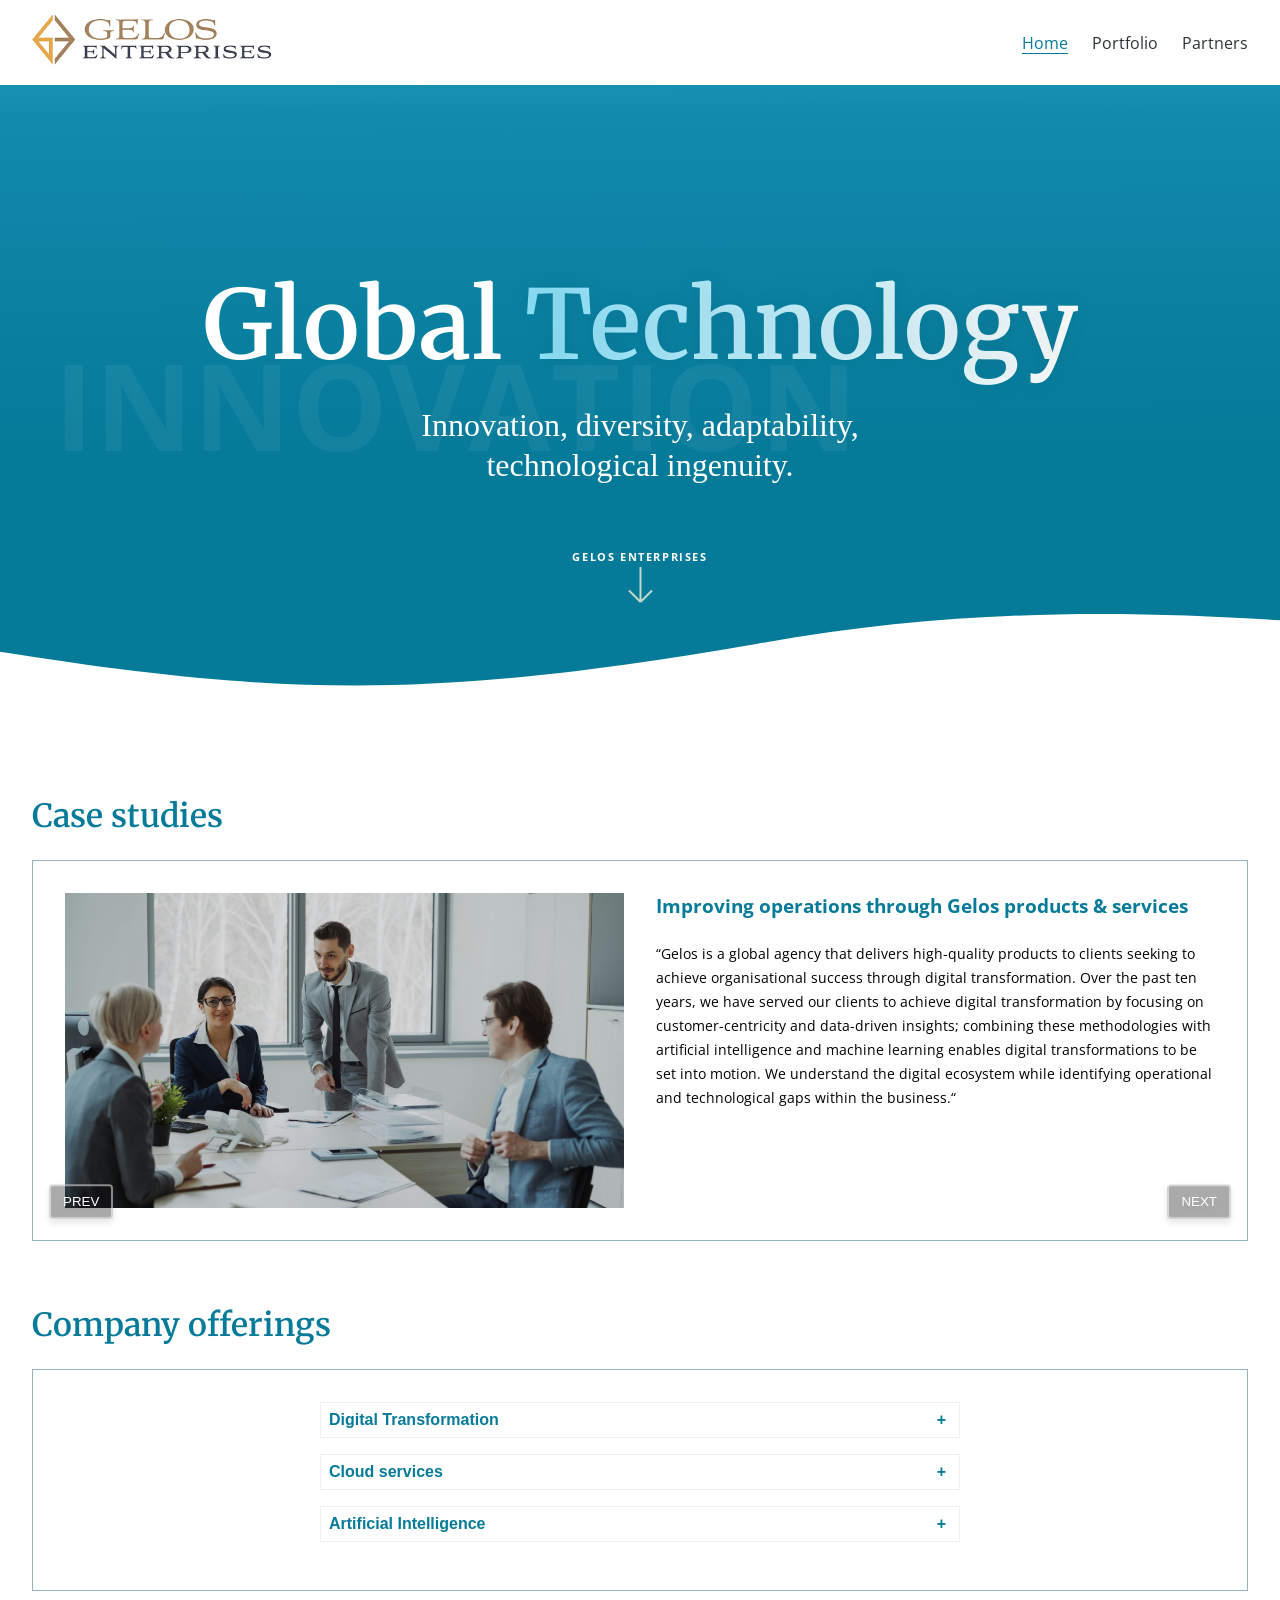
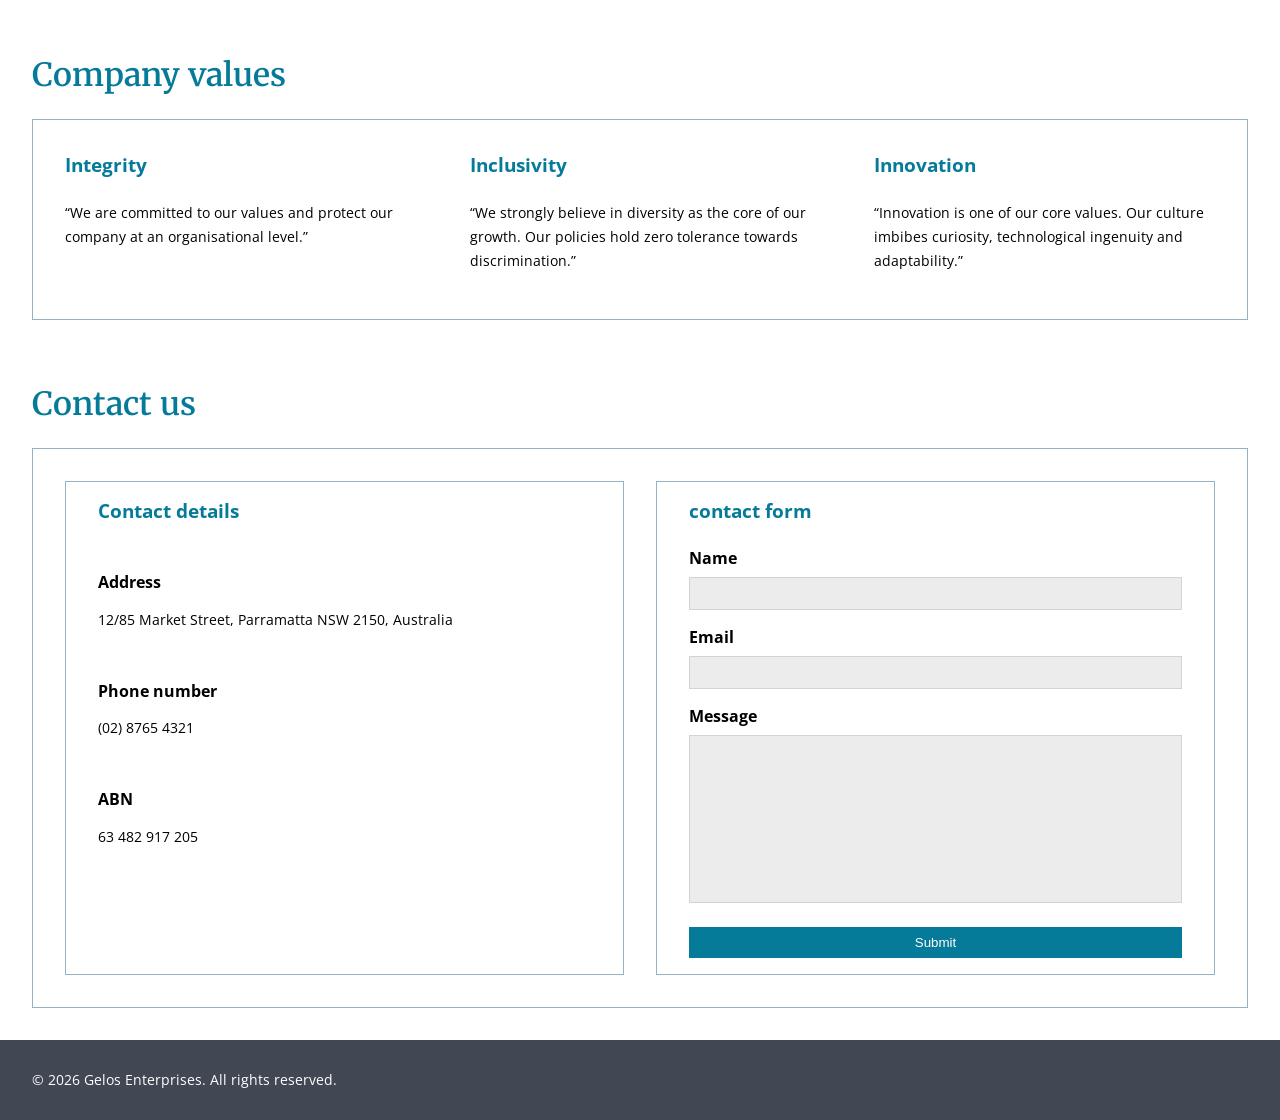
<file: index.html>
<!doctype html>
<html lang="en">
  <head>
    <meta charset="UTF-8" />
    <link rel="stylesheet" href="css/styles.css" />
    <!-- Required Core stylesheet -->
    <link rel="stylesheet" href="css/glide.core.min.css" />
    <!-- Optional Theme stylesheet -->
    <link rel="stylesheet" href="css/glide.theme.min.css" />

    <link rel="stylesheet" href="css/accordion.min.css" />

    <script src="scripts/glide.min.js" defer></script>
    <script src="scripts/accordion.min.js" defer></script>
    <script src="scripts/script.js" defer></script>
    <script src="scripts/hamburger.js" defer></script>
    <meta name="viewport" content="width=device-width, initial-scale=1.0" />
    <title>Gelos</title>
  </head>
  <body>
    <header>
      <nav class="navbar">
        <div class="logo-container">
        <a href="index.html"><img src="images/gelos-logo.png" width="300px" alt="" /></a>
      </div>
        <ul class="nav-menu">
          <li class="nav-item">
            <a href="index.html" class="nav-link current-page">Home</a>
          </li>
           <li class="nav-item">
            <a href="portfolio.html" class="nav-link">Portfolio</a>
          </li>
           <li class="nav-item">
            <a href="partners.html" class="nav-link">Partners</a>
          </li>
        </ul>
        <div class="hamburger">
          <span class="bar"></span>
          <span class="bar"></span>
          <span class="bar"></span>
        </div>
      </nav>
    </header>
    <section id="hero" class="hero">
		<div class="background hero__background">
			<div class="background__text">
				<span>Innovation</span>
			</div>
			<svg class="background__wave" width="100%" height="150px" fill="none"><path fill="white" d="M0 41.7224C312.861 46.445 583.1 57.1594 870.8 9.39277C1158.5 -38.3739 1192.54 116.19 1530.27 25.6581C1868 -64.8739 2160.19 138.624 2560 41.7225V187.724L0 187.723V41.7224Z"><animate repeatCount="indefinite" fill="freeze" attributeName="d" dur="20s" values="M0 25.9086C277 84.5821 433 65.736 720 25.9086C934.818 -3.9019 1214.06 -5.23669 1442 8.06597C2079 45.2421 2208 63.5007 2560 25.9088V171.91L0 171.91V25.9086Z; M0 86.3149C316 86.315 444 159.155 884 51.1554C1324 -56.8446 1320.29 34.1214 1538 70.4063C1814 116.407 2156 188.408 2560 86.315V232.317L0 232.316V86.3149Z; M0 53.6584C158 11.0001 213 0 363 0C513 0 855.555 115.001 1154 115.001C1440 115.001 1626 -38.0004 2560 53.6585V199.66L0 199.66V53.6584Z; M0 25.9086C277 84.5821 433 65.736 720 25.9086C934.818 -3.9019 1214.06 -5.23669 1442 8.06597C2079 45.2421 2208 63.5007 2560 25.9088V171.91L0 171.91V25.9086Z"></animate></path></svg>
		</div>
		<div class="hero__content">
			<h1 class="hero__title">
				Global <span>Technology</span>
			</h1>
			<p class="hero__subtitle">
				Innovation, diversity, adaptability, technological ingenuity.
			</p>
			<div class="hero__scroll">
				<span>Gelos Enterprises</span>
				<svg width="25" height="37" viewBox="0 0 25 37" fill="none" xmlns="http://www.w3.org/2000/svg">
					<path d="M12.5 0V35M12.5 35L1 23.5M12.5 35L24 23.5" stroke="#C1D9CB" stroke-width="2"/>
				</svg>
			</div>
		</div>
    <main>
      <section class="case-studies gelos-section">
        <h2>Case studies</h2>
        <div class="glide">
          <div class="glide__track" data-glide-el="track">
            <ul class="glide__slides">
              <li class="glide__slide">
                <div class="slide-image-container">
                  <img src="images/pexels-silverkblack-36733322.jpg" />
                </div>
                <div>
                  <h3>
                    Improving operations through Gelos products & services
                  </h3>
                  <p>
                    “Gelos is a global agency that delivers high-quality
                    products to clients seeking to achieve organisational
                    success through digital transformation. Over the past ten
                    years, we have served our clients to achieve digital
                    transformation by focusing on customer-centricity and
                    data-driven insights; combining these methodologies with
                    artificial intelligence and machine learning enables digital
                    transformations to be set into motion. We understand the
                    digital ecosystem while identifying operational and
                    technological gaps within the business.“
                  </p>
                </div>
              </li>
              <li class="glide__slide">
                <div class="slide-image-container">
                  <img src="images/pexels-gustavo-fring-4872018.jpg" />
                </div>
                <div>
                  <h3>Solving business problems</h3>
                  <p>
                    “At Gelos, we provide cutting-edge technologies, helping our
                    customers improve how they interact with digital solutions
                    and seek new ways to change how they do business. We provide
                    many services that allow you to take advantage of new
                    technology and innovation to help solve your business
                    problems.“
                  </p>
                </div>
              </li>
            </ul>
            <div class="glide__arrows" data-glide-el="controls">
            <button class="glide__arrow glide__arrow--left" data-glide-dir="<">
              prev
            </button>
            <button class="glide__arrow glide__arrow--right" data-glide-dir=">">
              next
            </button>
          </div>
          </div>
        </div>
      </section>
      <section class="company-offerings gelos-section">
        <h2>Company offerings</h2>
        <div class="accordion-border">
          <div class="accordion-container">
            <div class="ac">
              <h2 class="ac-header">
                <button type="button" class="ac-trigger ">
                  Digital Transformation
                </button>
              </h2>
              <div class="ac-panel">
                <p class="ac-text">
                  To help our clients leverage the state-of-art technologies, we provide a tailored approach to enable change in the digital space. Our prior works include developing mobile applications, website applications, and organisation software development, among other digital capabilities. To know more, contact us.
                </p>
              </div>
            </div>
            <div class="ac">
              <h2 class="ac-header">
                <button type="button" class="ac-trigger ">Cloud services</button>
              </h2>
              <div class="ac-panel">
                <p class="ac-text">
                  Our Cloud programs include a range of services from full application development platforms to servers, storage, and virtual desktops. We offer the following:
                  <ol>
                      <li>Software as a service (SaaS)</li>
                      <li>Platform as a service (PaaS)</li>
                      <li>Infrastructure as a service (IaaS)</li>
                  </ol>
                </p>
              </div>
            </div>
            <div class="ac">
              <h2 class="ac-header">
                <button type="button" class="ac-trigger ">
                  Artificial Intelligence
                </button>
              </h2>
              <div class="ac-panel">
                <p class="ac-text">
                  Artificial intelligence services at Gelos can help you drive smart evolution of your workflows, technology and the entire organisation. Our industry experts help you implement a data-first strategy, augment with third-party sources, and operationalise and accelerate AI integration across your enterprise to generate positive business growth.”
                </p>
              </div>
          </div>
          </div>
        </div>
      </section>
      <section class="company-values gelos-section">
        <h2>Company values</h2>
        <div class="company-values-content-container">
          <div>
            <h3>Integrity</h3>
            <p>
              “We are committed to our values and protect our company at an
              organisational level.”
            </p>
          </div>
          <div>
            <h3>Inclusivity</h3>
            <p>
              “We strongly believe in diversity as the core of our growth. Our
              policies hold zero tolerance towards discrimination.”
            </p>
          </div>
          <div>
            <h3>Innovation</h3>
            <p>
              “Innovation is one of our core values. Our culture imbibes
              curiosity, technological ingenuity and adaptability.”
            </p>
          </div>
        </div>
      </section>
      <section class="contact-us gelos-section">
        <h2>Contact us</h2>
        <div class="contact-details-container">
            <div class="address-container">
              <h3>Contact details</h3>
              <h4>Address</h4>
              <p>12/85 Market Street, Parramatta NSW 2150, Australia</p>
              <h4>Phone number</h4>
              <p>(02) 8765 4321</p>
              <h4>ABN</h4>
              <p>63 482 917 205</p>
            </div>
          <div class="contactform-container">
            <h3>contact form</h3>
            <form>
              <div>
                <label for="clientName">Name</label>
                <input type="text" id="clientName" name="clientName" />
              </div>
              <div>
                <label for="clientEmail">Email</label>
                <input type="text" id="clienEmail" name="clientEmail" />
              </div>
              <div>
                <label for="message">Message</label>
                <textarea id="message" name="message" rows="10"></textarea>
              </div>
              <button id="submit" type="submit">Submit</button>
            </form>
          </div>
        </div>
      </section>
    </main>
    <footer>
        <p class="copyright-text"> &copy; <span id="current-year"></span> Gelos Enterprises. All rights reserved.</p>
    </footer>
  </body>
</html>
</file>
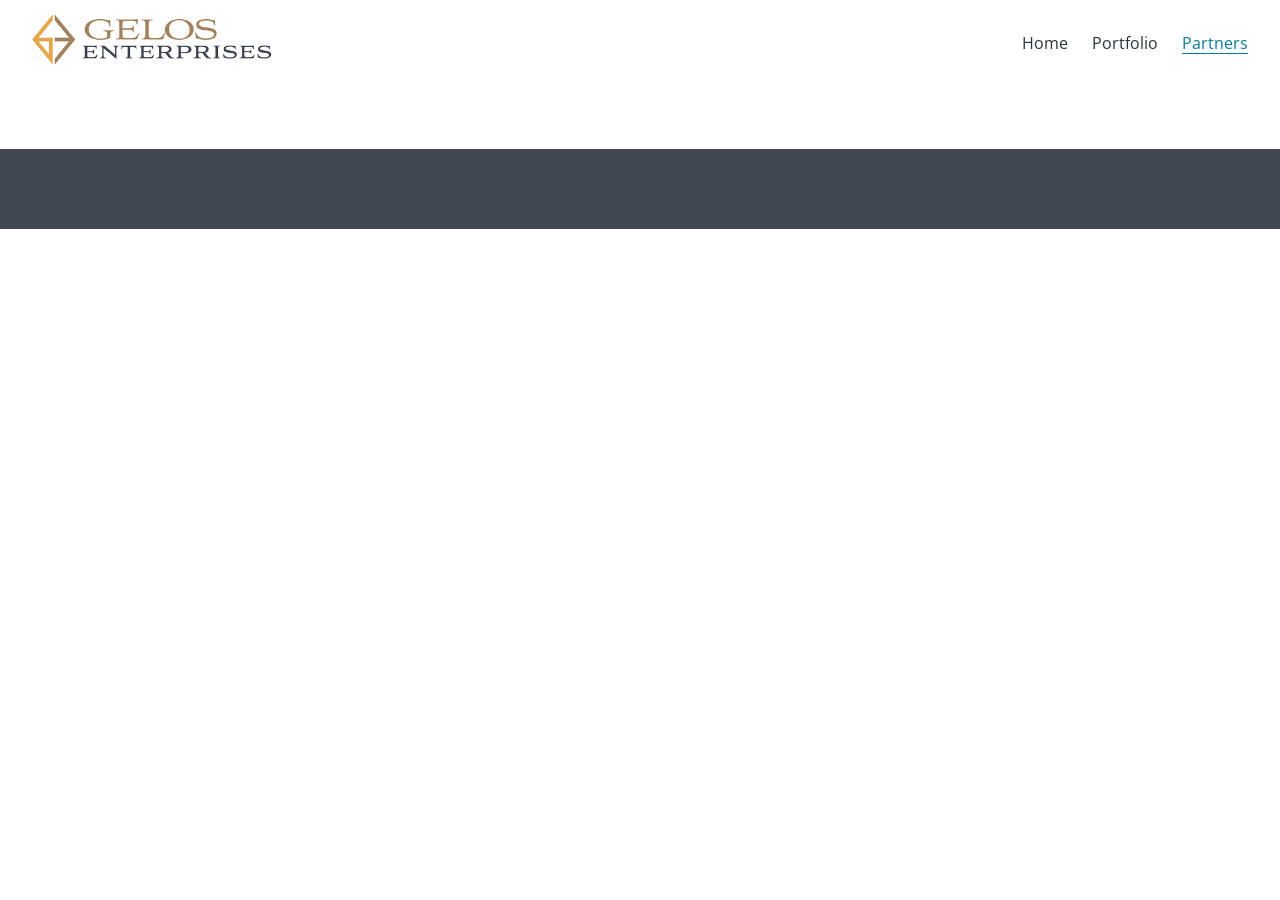
<file: partners.html>
<!doctype html>
<html lang="en">
  <head>
    <meta charset="UTF-8" />
    <link rel="stylesheet" href="css/styles.css" />
    <!-- Required Core stylesheet -->
    <link rel="stylesheet" href="css/glide.core.min.css" />
    <!-- Optional Theme stylesheet -->
    <link rel="stylesheet" href="css/glide.theme.min.css" />

    <link rel="stylesheet" href="css/accordion.min.css" />

    <script src="scripts/glide.min.js" defer></script>
    <script src="scripts/accordion.min.js" defer></script>
    <script src="scripts/script.js" defer></script>
    <script src="scripts/hamburger.js" defer></script>
    <meta name="viewport" content="width=device-width, initial-scale=1.0" />
    <title>Gelos partners</title>
  </head>
  <body>
    <header>
      <nav class="navbar">
        <div class="logo-container">
          <a href="index.html"
            ><img src="images/gelos-logo.png" width="300px" alt=""
          /></a>
        </div>
        <ul class="nav-menu">
          <li class="nav-item">
            <a href="index.html" class="nav-link">Home</a>
          </li>
          <li class="nav-item">
            <a href="portfolio.html" class="nav-link">Portfolio</a>
          </li>
          <li class="nav-item">
            <a href="partners.html" class="nav-link current-page">Partners</a>
          </li>
        </ul>
        <div class="hamburger">
          <span class="bar"></span>
          <span class="bar"></span>
          <span class="bar"></span>
        </div>
      </nav>
    </header>
    <main>
      <section class="gelos-section"></section>
    </main>
    <footer></footer>
  </body>
</html>
</file>
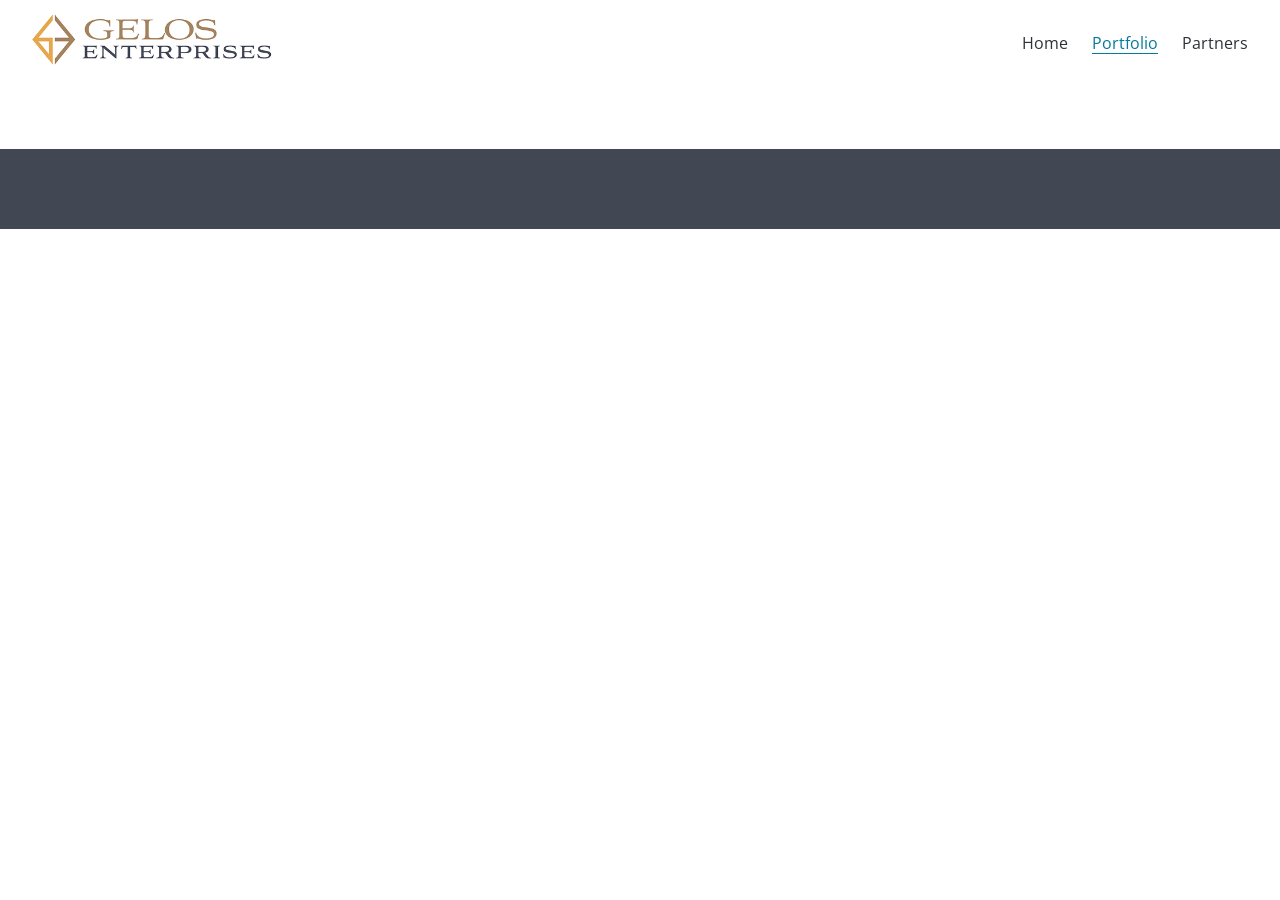
<file: portfolio.html>
<!doctype html>
<html lang="en">
  <head>
    <meta charset="UTF-8" />
    <link rel="stylesheet" href="css/styles.css" />
    <!-- Required Core stylesheet -->
    <link rel="stylesheet" href="css/glide.core.min.css" />
    <!-- Optional Theme stylesheet -->
    <link rel="stylesheet" href="css/glide.theme.min.css" />

    <link rel="stylesheet" href="css/accordion.min.css" />

    <script src="scripts/glide.min.js" defer></script>
    <script src="scripts/accordion.min.js" defer></script>
    <script src="scripts/script.js" defer></script>
    <script src="scripts/hamburger.js" defer></script>
    <meta name="viewport" content="width=device-width, initial-scale=1.0" />
    <title>Gelos portfolio</title>
  </head>
  <body>
    <header>
      <nav class="navbar">
        <div class="logo-container">
          <a href="index.html"
            ><img src="images/gelos-logo.png" width="300px" alt=""
          /></a>
        </div>
        <ul class="nav-menu">
          <li class="nav-item">
            <a href="index.html" class="nav-link">Home</a>
          </li>
          <li class="nav-item">
            <a href="portfolio.html" class="nav-link current-page">Portfolio</a>
          </li>
          <li class="nav-item">
            <a href="partners.html" class="nav-link">Partners</a>
          </li>
        </ul>
        <div class="hamburger">
          <span class="bar"></span>
          <span class="bar"></span>
          <span class="bar"></span>
        </div>
      </nav>
    </header>
    <main>
      <section class="gelos-section"></section>
    </main>
    <footer></footer>
  </body>
</html>
</file>
<file: css/styles.css>
/* open-sans-regular - latin */
@font-face {
  font-display: swap;
  font-family: "Open Sans";
  font-style: normal;
  font-weight: 400;
  src: url("../fonts/open-sans-v44-latin-regular.woff2") format("woff2");
}
/* open-sans-700 - latin */
@font-face {
  font-display: swap;
  font-family: "Open Sans";
  font-style: normal;
  font-weight: 700;
  src: url("../fonts/open-sans-v44-latin-700.woff2") format("woff2");
}
/* merriweather-600 - latin */
@font-face {
  font-display: swap;
  font-family: "Merriweather";
  font-style: normal;
  font-weight: 600;
  src: url("../fonts/merriweather-v33-latin-600.woff2") format("woff2");
}
* {
  box-sizing: border-box;
}
:root {
  --gelos-gold: #ddab5e;
  --gelos-bronze: #9f8463;
  --gelos-charcoal: #424754;
  --gelos-blue: #057a99;
  --gelos-gold-shade: #d08b1f;
  --gelos-gold-tint: #eed5ad;
  --gelos-blue-tint: #94b2c0;
  --gelos-text: #2b3336;
}
body {
  margin: 0;
  padding: 0;
  box-sizing: border-box;
  min-height: 100vh;
  font-family:
    "Open Sans", Calibri, "Gill Sans", "Gill Sans MT", "Trebuchet MS",
    sans-serif;
  margin: 0;
  padding: 0;
  color: black;
  min-width: 393px;
}
header {
  padding: 0.5rem 2rem;
  background-color: white;
  z-index: 9999;
}
main {
  margin: 0 auto;
}

li {
  list-style: none;
}
a {
  color: var(--gelos-text);
  text-decoration: none;
}
h1,
h2,
h3,
h5 {
  margin: 0;
  margin-bottom: 1.5rem;
}
h2,
h3 {
  color: var(--gelos-blue);
}
h1,
h2 {
  font-family: "Merriweather", Georgia, "Times New Roman", Times, serif;
}
h2 {
  font-size: 2rem;
}
h3,
label {
  font-weight: 600;
}
h4 {
  font-weight: 600;
  margin-bottom: 0;
}
p {
  line-height: 1.5rem;
  font-size: 0.9rem;
}
.navbar {
  min-height: 3rem;
  display: flex;
  justify-content: space-between;
  align-items: center;
}
.logo-container {
  max-width: 15rem;
}
.logo-container img {
  width: 100%;
}
.nav-menu {
  display: flex;
  justify-content: space-between;
  align-items: center;
  gap: 1.5rem;
}
.nav-branding {
  font-size: 2rem;
}
.nav-link {
  transition: 0.7s ease;
}

.nav-link:hover {
  color: var(--gelos-blue);
}
.hamburger {
  display: none;
  cursor: pointer;
}
.bar {
  display: block;
  width: 25px;
  height: 3px;
  margin: 5px auto;
  -webkit-transition: all 0.3s ease-in-out;
  transition: all 0.3s ease-in-out;
  background-color: var(--gelos-text);
}
.current-page {
  text-decoration: underline;
  text-underline-offset: 4px;
  color: var(--gelos-blue);
}
.gelos-section {
  padding: 2rem;
}

/* Glide slides */
.glide {
  width: 80%;
  margin: 0 auto;
  border: 1px solid var(--gelos-blue-tint);
  padding: 2rem;
}
.glide__slide {
  display: grid;
  grid-template-columns: 1fr 1fr;
  gap: 2rem;
}
.glide__slide img {
  width: 100%;
  display: block;
  height: auto;
  display: cover;
  min-width: 320px;
}
.slide-image-container {
  overflow: clip;
}
.ac .ac-header .ac-trigger {
  color: var(--gelos-blue);
}

.accordion-container {
  max-width: 40rem;
  margin: 0 auto;
}
.accordion-border {
  border: 1px solid var(--gelos-blue-tint);
  padding: 2rem;
}
.company-values-content-container {
  border: 1px solid var(--gelos-blue-tint);
  padding: 2rem;
  display: grid;
  grid-template-columns: 1fr 1fr 1fr;
  gap: 4rem;
}
.contact-details-container {
  display: grid;
  grid-template-columns: 1fr 1fr;
  gap: 2rem;
  border: 1px solid var(--gelos-blue-tint);
  padding: 2rem;
}
input,
textarea {
  padding: 0.5rem;
  background-color: rgb(236, 236, 236);
  border: 1px solid lightgrey;
}
label {
  margin-bottom: 0.5rem;
}
#message {
  resize: none;
}
#submit {
  /* display: block;
  margin-left: auto; */
  width: 100%;
  margin-top: 0.5rem;
  border: none;
  padding: 0.5rem;
  background-color: var(--gelos-blue);
  color: white;
}
#submit:hover {
  background-color: var(--gelos-charcoal);
}
form div {
  display: flex;
  flex-direction: column;
  margin-bottom: 1rem;
}
/* .contact-us p {
  margin-bottom: 3rem;
} */
.contact-us h4 {
  margin-top: 3rem;
}
.address-container {
  border: 0.5px solid var(--gelos-blue-tint);
  padding: 1rem 2rem;
  background-color: white;
}
.contactform-container {
  border: 0.5px solid var(--gelos-blue-tint);
  padding: 1rem 2rem;
  background-color: white;
}

footer {
  margin-top: auto;
  height: 5rem;
  background-color: var(--gelos-charcoal);
  display: flex;
  padding-left: 2rem;
  align-items: center;
}
.copyright-text {
  color: white;
  font-weight: 400;
  font-size: 0.9rem;
}

@media screen and (max-width: 1000px) {
  .glide__slide {
    display: grid;
    grid-template-columns: 1fr;
  }
  .glide__arrow {
    top: 50%;
  }
}
@media screen and (max-width: 700px) {
  .hamburger {
    display: block;
  }
  .hamburger.active .bar:nth-child(2) {
    opacity: 0;
  }
  .hamburger.active .bar:nth-child(1) {
    transform: translateY(8px) rotate(45deg);
  }
  .hamburger.active .bar:nth-child(3) {
    transform: translateY(-8px) rotate(-45deg);
  }
  .nav-menu {
    position: fixed;
    left: -100%;
    top: 3rem;
    gap: 0.5;
    flex-direction: column;
    background-color: white;
    width: 100%;
    text-align: center;
    transition: 0.3s;
    z-index: 999;
    padding-top: 4rem;
    padding-bottom: 2rem;
    box-shadow: 5px 10px 5px #42475488;
  }
  .nav-item {
    margin: 0.5rem m0;
  }
  .nav-menu.active {
    left: 0;
  }
  .company-values-content-container {
    grid-template-columns: 1fr;
    gap: 1rem;
  }
  .contact-details-container {
    grid-template-columns: 1fr;
    gap: 4rem;
  }
}

/* BANNER */
.logo__text {
  span {
    display: block;
  }
}
.content > div {
  padding-bottom: 2rem;
}
.hero,
.introduction {
  position: relative;
}
.hero__background {
  width: 100%;
  height: 42rem;
  position: absolute;
  background: linear-gradient(
    359.85deg,
    #057a99 45%,
    #128aac 95%,
    #2caccf 120%
  );
}
.background__text {
  position: absolute;
  top: 0;
  right: 0;
  bottom: 0;
  left: 0;
  display: flex;
  align-items: center;
  text-transform: uppercase;
  font-size: 10rem;
  letter-spacing: 0.1rem;
  font-weight: 700;
  overflow: hidden;
  color: white;
  opacity: 0.06;

  span {
    animation: slideleft 25s linear;
    animation-fill-mode: forwards;
  }
}
.background__wave {
  position: absolute;
  bottom: -0.3rem;
  left: 0;
}
.hero__content {
  position: relative;
  text-align: center;
  padding: 12rem 0 10rem;
  margin: 0 auto;
  max-width: 1024px;
}
.hero__label {
  position: relative;
  left: 0.3rem;
  display: flex;
  align-items: center;
  justify-content: space-between;
  color: white;
  text-transform: uppercase;
  font-size: 0.7rem;
  font-weight: 700;
  width: 18rem;
  animation: fadeleft 1s ease-in-out;
  margin-bottom: 3rem;
  margin-left: 2rem;

  div {
    background-color: white;
    height: 1px;
    width: 8rem;
  }
}
.hero__title {
  font-size: 6rem;
  line-height: 6rem;
  color: white;
  animation: faderight 1s ease-in-out;
  margin: 0 2rem;
  margin-bottom: 2rem;
  span {
    background: linear-gradient(to right, rgb(137, 224, 248), white);
    background-clip: text;
    color: transparent;
    text-shadow: 0px 0px 20px rgba(0, 0, 0, 0.1);
  }
}

.hero__subtitle {
  color: white;
  font-size: 2rem;
  line-height: 2.5rem;
  font-family: "merriweather-600";
  max-width: 540px;
  margin: 0 auto;
  margin-bottom: 4rem;
  opacity: 0;
  animation: fadeup 0.75s 1s ease-in-out forwards;
}

.hero__scroll {
  text-transform: uppercase;
  font-size: 0.7rem;
  font-weight: 700;
  color: white;
  display: flex;
  flex-direction: column;
  align-items: center;
  letter-spacing: 0.1rem;
  cursor: pointer;
  opacity: 0;
  animation: fadeup 0.75s 1.5s ease-in-out forwards;

  span {
    margin-bottom: 0.2rem;
  }

  svg {
    animation: bounce 2s ease infinite;
  }
}
.introduction__background {
  position: absolute;
  width: 100%;
  height: 100vh;

  .background__tile {
    top: -125px;
    left: 0;
  }
}

@keyframes bounce {
  0% {
    transform: translateY(0);
  }
  50% {
    transform: translateY(16px);
  }
  100% {
    transform: translateY(0);
  }
}

@keyframes slideleft {
  0% {
    transform: translateX(15%);
  }
  50% {
    transform: translateX(-15%);
  }
  100% {
    transform: translateX(-7.5%) translateY(-7.5%) scale(0.75);
  }
}

@keyframes fadeleft {
  0% {
    opacity: 0;
    transform: translateX(32px);
  }
  100% {
    opacity: 1;
    transform: translateX(0);
  }
}

@keyframes faderight {
  0% {
    opacity: 0;
    transform: translateX(-32px);
  }
  100% {
    opacity: 1;
    transform: translateX(0);
  }
}

@keyframes fadeup {
  0% {
    opacity: 0;
    transform: translateY(32px);
  }
  100% {
    opacity: 1;
    transform: translateY(0);
  }
}

@media screen and (max-width: 950px) {
  .hero__background {
    height: 48rem;
  }
}
@media screen and (max-width: 650px) {
  .hero__title {
    font-size: 5rem;
    line-height: 5rem;
    margin-bottom: 2rem;
  }
}
@media screen and (max-width: 530px) {
  .hero__title {
    font-size: 4rem;
    line-height: 5rem;
    margin-bottom: 2rem;
  }
}
@media screen and (max-width: 544px) {
  .hero__title {
    font-size: 3rem;
    line-height: 3.5rem;
    margin-bottom: 2rem;
  }
  .hero__subtitle {
    font-size: 2rem;
    margin: 3rem 1rem;
  }
}
</file>
<file: css/accordion.min.css>
/**
 * Accordion v3.4.1
 * Lightweight and accessible accordion module created in pure Javascript
 * https://github.com/michu2k/Accordion
 *
 * Copyright (c) Michał Strumpf
 * Published under MIT License
 */

.ac {
  --color-white: #fff;
  --color-light-grey: #eee;
  --color-grey: #8a8a8a;
  --color-black: #111;
  margin-bottom: 1rem;
  border: 1px solid var(--color-light-grey);
  background-color: var(--color-white);
  box-sizing: border-box;
}
.ac .ac-header {
  margin: 0;
  padding: 0;
}
.ac .ac-trigger {
  font:
    bold 16px Arial,
    sans-serif;
  color: var(--color-black);
  text-align: left;
  width: 100%;
  padding: 8px 32px 8px 8px;
  display: block;
  cursor: pointer;
  background-color: transparent;
  transition: color 0.25s ease;
  position: relative;
  text-decoration: none;
  margin: 0;
  border: 0;
}
.ac .ac-trigger::after {
  content: "+";
  text-align: center;
  width: 15px;
  transform: translate(0, -50%);
  position: absolute;
  right: 10px;
  top: 50%;
}
.ac .ac-panel {
  overflow: hidden;
  transition-property: height, visibility;
  transition-timing-function: ease;
}
.ac .ac-panel .ac-text {
  font:
    15px/24px Arial,
    sans-serif;
  color: var(--color-black);
  padding: 8px;
  margin: 0;
}
.ac.js-enabled .ac-panel {
  visibility: hidden;
}
.ac.is-active .ac-panel {
  visibility: visible;
}
.ac.is-active > .ac-header .ac-trigger::after {
  content: "\2013";
}
</file>
